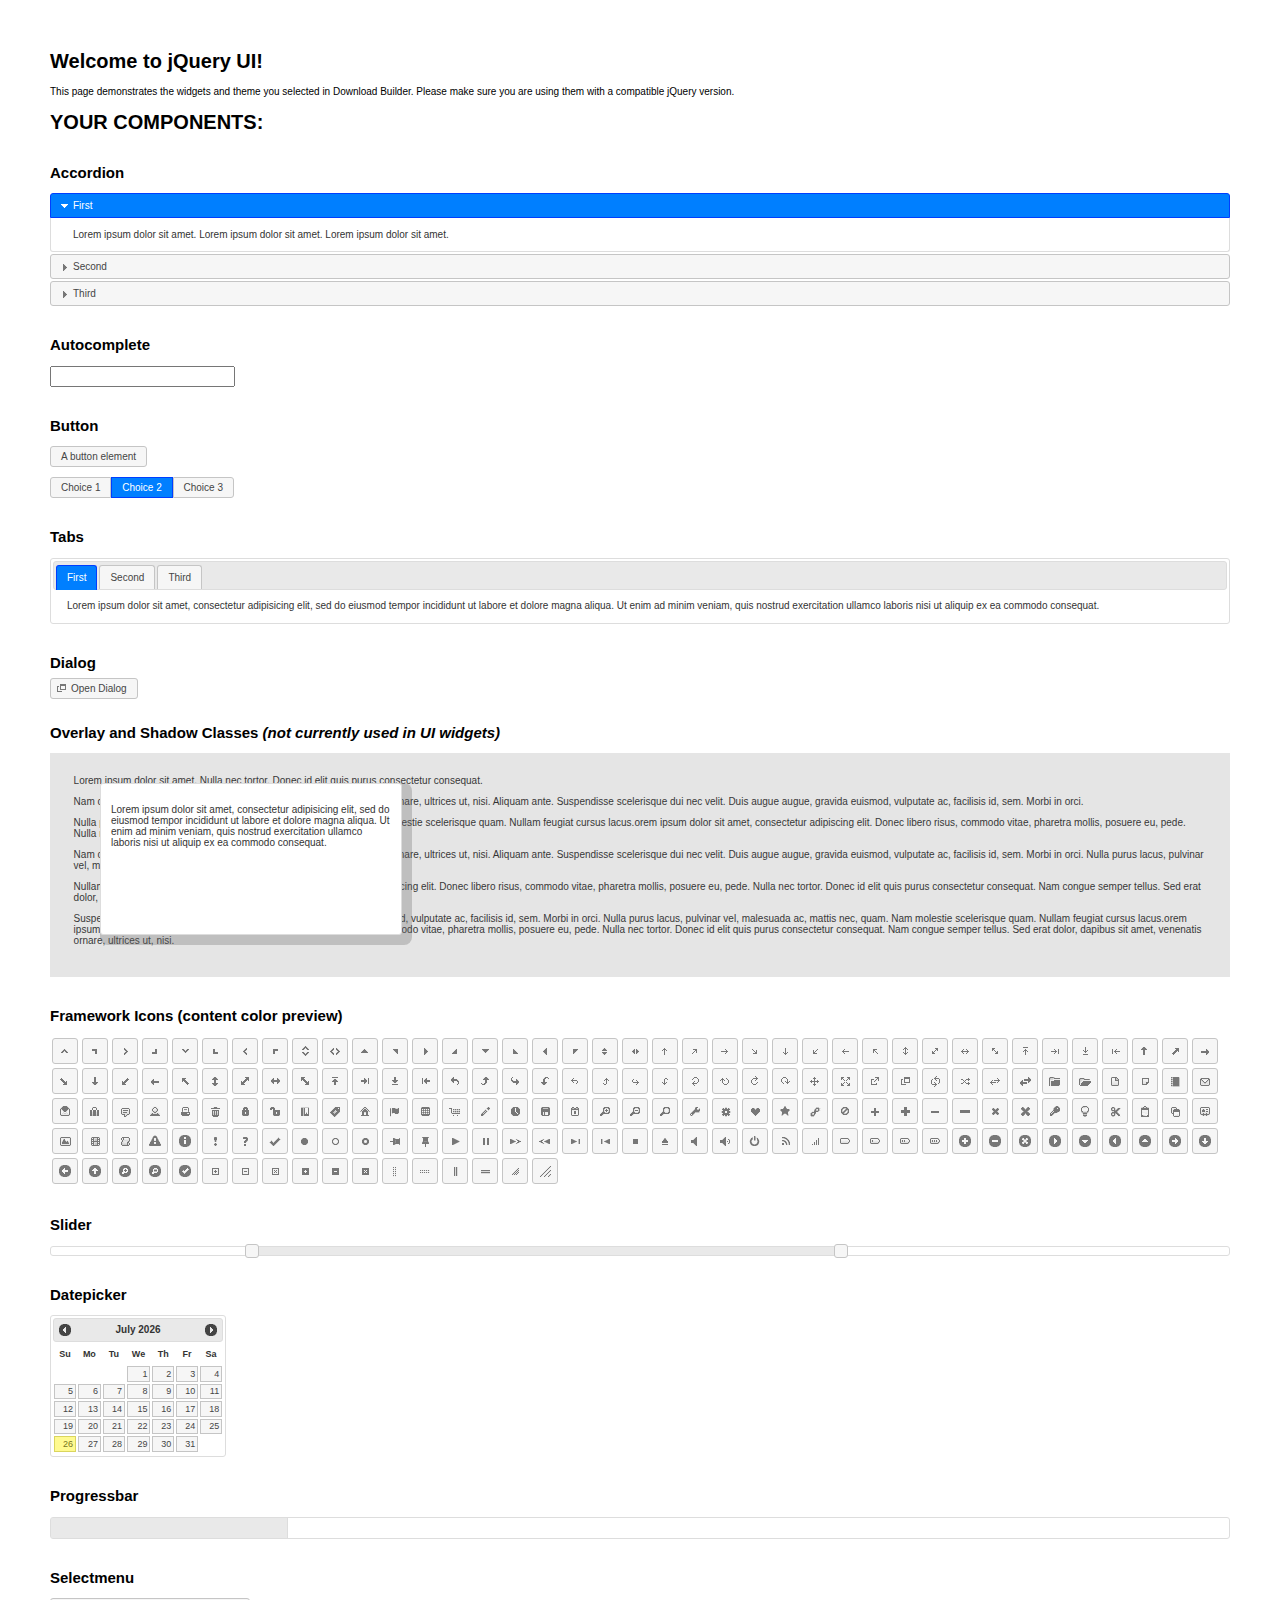
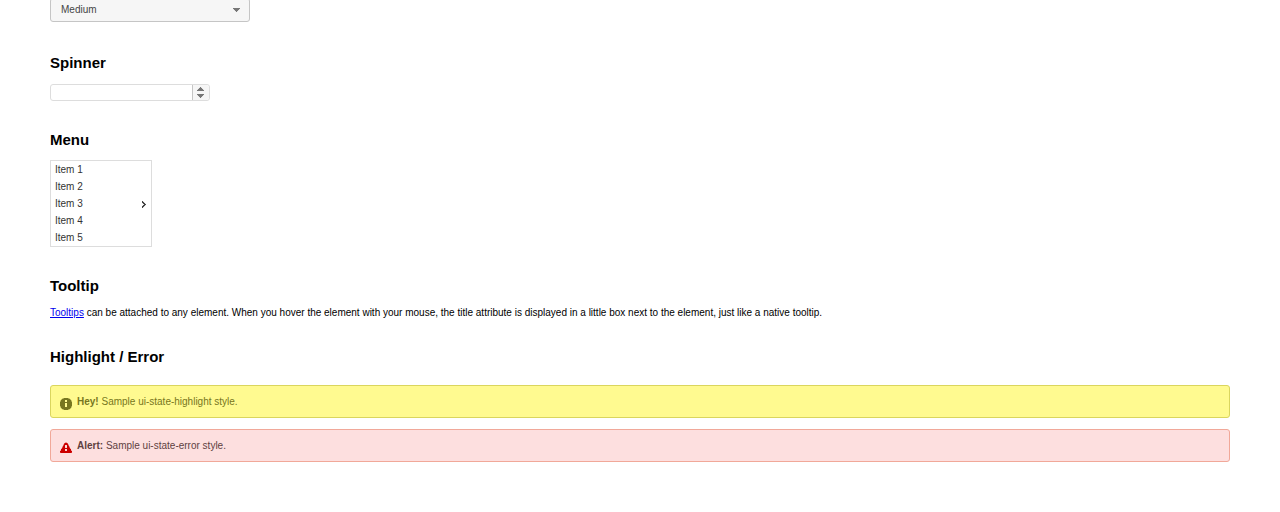
<file: html/jq-ui/index.html>
<!doctype html>
<html lang="us">
<head>
	<meta charset="utf-8">
	<title>jQuery UI Example Page</title>
	<link href="jquery-ui.css" rel="stylesheet">
	<style>
	body{
		font: 62.5% "Trebuchet MS", sans-serif;
		margin: 50px;
	}
	.demoHeaders {
		margin-top: 2em;
	}
	#dialog-link {
		padding: .4em 1em .4em 20px;
		text-decoration: none;
		position: relative;
	}
	#dialog-link span.ui-icon {
		margin: 0 5px 0 0;
		position: absolute;
		left: .2em;
		top: 50%;
		margin-top: -8px;
	}
	#icons {
		margin: 0;
		padding: 0;
	}
	#icons li {
		margin: 2px;
		position: relative;
		padding: 4px 0;
		cursor: pointer;
		float: left;
		list-style: none;
	}
	#icons span.ui-icon {
		float: left;
		margin: 0 4px;
	}
	.fakewindowcontain .ui-widget-overlay {
		position: absolute;
	}
	select {
		width: 200px;
	}
	</style>
</head>
<body>

<h1>Welcome to jQuery UI!</h1>

<div class="ui-widget">
	<p>This page demonstrates the widgets and theme you selected in Download Builder. Please make sure you are using them with a compatible jQuery version.</p>
</div>

<h1>YOUR COMPONENTS:</h1>


<!-- Accordion -->
<h2 class="demoHeaders">Accordion</h2>
<div id="accordion">
	<h3>First</h3>
	<div>Lorem ipsum dolor sit amet. Lorem ipsum dolor sit amet. Lorem ipsum dolor sit amet.</div>
	<h3>Second</h3>
	<div>Phasellus mattis tincidunt nibh.</div>
	<h3>Third</h3>
	<div>Nam dui erat, auctor a, dignissim quis.</div>
</div>



<!-- Autocomplete -->
<h2 class="demoHeaders">Autocomplete</h2>
<div>
	<input id="autocomplete" title="type &quot;a&quot;">
</div>



<!-- Button -->
<h2 class="demoHeaders">Button</h2>
<button id="button">A button element</button>
<form style="margin-top: 1em;">
	<div id="radioset">
		<input type="radio" id="radio1" name="radio"><label for="radio1">Choice 1</label>
		<input type="radio" id="radio2" name="radio" checked="checked"><label for="radio2">Choice 2</label>
		<input type="radio" id="radio3" name="radio"><label for="radio3">Choice 3</label>
	</div>
</form>



<!-- Tabs -->
<h2 class="demoHeaders">Tabs</h2>
<div id="tabs">
	<ul>
		<li><a href="#tabs-1">First</a></li>
		<li><a href="#tabs-2">Second</a></li>
		<li><a href="#tabs-3">Third</a></li>
	</ul>
	<div id="tabs-1">Lorem ipsum dolor sit amet, consectetur adipisicing elit, sed do eiusmod tempor incididunt ut labore et dolore magna aliqua. Ut enim ad minim veniam, quis nostrud exercitation ullamco laboris nisi ut aliquip ex ea commodo consequat.</div>
	<div id="tabs-2">Phasellus mattis tincidunt nibh. Cras orci urna, blandit id, pretium vel, aliquet ornare, felis. Maecenas scelerisque sem non nisl. Fusce sed lorem in enim dictum bibendum.</div>
	<div id="tabs-3">Nam dui erat, auctor a, dignissim quis, sollicitudin eu, felis. Pellentesque nisi urna, interdum eget, sagittis et, consequat vestibulum, lacus. Mauris porttitor ullamcorper augue.</div>
</div>



<!-- Dialog NOTE: Dialog is not generated by UI in this demo so it can be visually styled in themeroller-->
<h2 class="demoHeaders">Dialog</h2>
<p><a href="#" id="dialog-link" class="ui-state-default ui-corner-all"><span class="ui-icon ui-icon-newwin"></span>Open Dialog</a></p>

<h2 class="demoHeaders">Overlay and Shadow Classes <em>(not currently used in UI widgets)</em></h2>
<div style="position: relative; width: 96%; height: 200px; padding:1% 2%; overflow:hidden;" class="fakewindowcontain">
	<p>Lorem ipsum dolor sit amet,  Nulla nec tortor. Donec id elit quis purus consectetur consequat. </p><p>Nam congue semper tellus. Sed erat dolor, dapibus sit amet, venenatis ornare, ultrices ut, nisi. Aliquam ante. Suspendisse scelerisque dui nec velit. Duis augue augue, gravida euismod, vulputate ac, facilisis id, sem. Morbi in orci. </p><p>Nulla purus lacus, pulvinar vel, malesuada ac, mattis nec, quam. Nam molestie scelerisque quam. Nullam feugiat cursus lacus.orem ipsum dolor sit amet, consectetur adipiscing elit. Donec libero risus, commodo vitae, pharetra mollis, posuere eu, pede. Nulla nec tortor. Donec id elit quis purus consectetur consequat. </p><p>Nam congue semper tellus. Sed erat dolor, dapibus sit amet, venenatis ornare, ultrices ut, nisi. Aliquam ante. Suspendisse scelerisque dui nec velit. Duis augue augue, gravida euismod, vulputate ac, facilisis id, sem. Morbi in orci. Nulla purus lacus, pulvinar vel, malesuada ac, mattis nec, quam. Nam molestie scelerisque quam. </p><p>Nullam feugiat cursus lacus.orem ipsum dolor sit amet, consectetur adipiscing elit. Donec libero risus, commodo vitae, pharetra mollis, posuere eu, pede. Nulla nec tortor. Donec id elit quis purus consectetur consequat. Nam congue semper tellus. Sed erat dolor, dapibus sit amet, venenatis ornare, ultrices ut, nisi. Aliquam ante. </p><p>Suspendisse scelerisque dui nec velit. Duis augue augue, gravida euismod, vulputate ac, facilisis id, sem. Morbi in orci. Nulla purus lacus, pulvinar vel, malesuada ac, mattis nec, quam. Nam molestie scelerisque quam. Nullam feugiat cursus lacus.orem ipsum dolor sit amet, consectetur adipiscing elit. Donec libero risus, commodo vitae, pharetra mollis, posuere eu, pede. Nulla nec tortor. Donec id elit quis purus consectetur consequat. Nam congue semper tellus. Sed erat dolor, dapibus sit amet, venenatis ornare, ultrices ut, nisi. </p>

	<!-- ui-dialog -->
	<div class="ui-overlay"><div class="ui-widget-overlay"></div><div class="ui-widget-shadow ui-corner-all" style="width: 302px; height: 152px; position: absolute; left: 50px; top: 30px;"></div></div>
	<div style="position: absolute; width: 280px; height: 130px;left: 50px; top: 30px; padding: 10px;" class="ui-widget ui-widget-content ui-corner-all">
		<div class="ui-dialog-content ui-widget-content" style="background: none; border: 0;">
			<p>Lorem ipsum dolor sit amet, consectetur adipisicing elit, sed do eiusmod tempor incididunt ut labore et dolore magna aliqua. Ut enim ad minim veniam, quis nostrud exercitation ullamco laboris nisi ut aliquip ex ea commodo consequat.</p>
		</div>
	</div>

</div>

<!-- ui-dialog -->
<div id="dialog" title="Dialog Title">
	<p>Lorem ipsum dolor sit amet, consectetur adipisicing elit, sed do eiusmod tempor incididunt ut labore et dolore magna aliqua. Ut enim ad minim veniam, quis nostrud exercitation ullamco laboris nisi ut aliquip ex ea commodo consequat.</p>
</div>



<h2 class="demoHeaders">Framework Icons (content color preview)</h2>
<ul id="icons" class="ui-widget ui-helper-clearfix">
	<li class="ui-state-default ui-corner-all" title=".ui-icon-carat-1-n"><span class="ui-icon ui-icon-carat-1-n"></span></li>
	<li class="ui-state-default ui-corner-all" title=".ui-icon-carat-1-ne"><span class="ui-icon ui-icon-carat-1-ne"></span></li>
	<li class="ui-state-default ui-corner-all" title=".ui-icon-carat-1-e"><span class="ui-icon ui-icon-carat-1-e"></span></li>
	<li class="ui-state-default ui-corner-all" title=".ui-icon-carat-1-se"><span class="ui-icon ui-icon-carat-1-se"></span></li>
	<li class="ui-state-default ui-corner-all" title=".ui-icon-carat-1-s"><span class="ui-icon ui-icon-carat-1-s"></span></li>
	<li class="ui-state-default ui-corner-all" title=".ui-icon-carat-1-sw"><span class="ui-icon ui-icon-carat-1-sw"></span></li>
	<li class="ui-state-default ui-corner-all" title=".ui-icon-carat-1-w"><span class="ui-icon ui-icon-carat-1-w"></span></li>
	<li class="ui-state-default ui-corner-all" title=".ui-icon-carat-1-nw"><span class="ui-icon ui-icon-carat-1-nw"></span></li>
	<li class="ui-state-default ui-corner-all" title=".ui-icon-carat-2-n-s"><span class="ui-icon ui-icon-carat-2-n-s"></span></li>
	<li class="ui-state-default ui-corner-all" title=".ui-icon-carat-2-e-w"><span class="ui-icon ui-icon-carat-2-e-w"></span></li>
	<li class="ui-state-default ui-corner-all" title=".ui-icon-triangle-1-n"><span class="ui-icon ui-icon-triangle-1-n"></span></li>
	<li class="ui-state-default ui-corner-all" title=".ui-icon-triangle-1-ne"><span class="ui-icon ui-icon-triangle-1-ne"></span></li>
	<li class="ui-state-default ui-corner-all" title=".ui-icon-triangle-1-e"><span class="ui-icon ui-icon-triangle-1-e"></span></li>
	<li class="ui-state-default ui-corner-all" title=".ui-icon-triangle-1-se"><span class="ui-icon ui-icon-triangle-1-se"></span></li>
	<li class="ui-state-default ui-corner-all" title=".ui-icon-triangle-1-s"><span class="ui-icon ui-icon-triangle-1-s"></span></li>
	<li class="ui-state-default ui-corner-all" title=".ui-icon-triangle-1-sw"><span class="ui-icon ui-icon-triangle-1-sw"></span></li>
	<li class="ui-state-default ui-corner-all" title=".ui-icon-triangle-1-w"><span class="ui-icon ui-icon-triangle-1-w"></span></li>
	<li class="ui-state-default ui-corner-all" title=".ui-icon-triangle-1-nw"><span class="ui-icon ui-icon-triangle-1-nw"></span></li>
	<li class="ui-state-default ui-corner-all" title=".ui-icon-triangle-2-n-s"><span class="ui-icon ui-icon-triangle-2-n-s"></span></li>
	<li class="ui-state-default ui-corner-all" title=".ui-icon-triangle-2-e-w"><span class="ui-icon ui-icon-triangle-2-e-w"></span></li>
	<li class="ui-state-default ui-corner-all" title=".ui-icon-arrow-1-n"><span class="ui-icon ui-icon-arrow-1-n"></span></li>
	<li class="ui-state-default ui-corner-all" title=".ui-icon-arrow-1-ne"><span class="ui-icon ui-icon-arrow-1-ne"></span></li>
	<li class="ui-state-default ui-corner-all" title=".ui-icon-arrow-1-e"><span class="ui-icon ui-icon-arrow-1-e"></span></li>
	<li class="ui-state-default ui-corner-all" title=".ui-icon-arrow-1-se"><span class="ui-icon ui-icon-arrow-1-se"></span></li>
	<li class="ui-state-default ui-corner-all" title=".ui-icon-arrow-1-s"><span class="ui-icon ui-icon-arrow-1-s"></span></li>
	<li class="ui-state-default ui-corner-all" title=".ui-icon-arrow-1-sw"><span class="ui-icon ui-icon-arrow-1-sw"></span></li>
	<li class="ui-state-default ui-corner-all" title=".ui-icon-arrow-1-w"><span class="ui-icon ui-icon-arrow-1-w"></span></li>
	<li class="ui-state-default ui-corner-all" title=".ui-icon-arrow-1-nw"><span class="ui-icon ui-icon-arrow-1-nw"></span></li>
	<li class="ui-state-default ui-corner-all" title=".ui-icon-arrow-2-n-s"><span class="ui-icon ui-icon-arrow-2-n-s"></span></li>
	<li class="ui-state-default ui-corner-all" title=".ui-icon-arrow-2-ne-sw"><span class="ui-icon ui-icon-arrow-2-ne-sw"></span></li>
	<li class="ui-state-default ui-corner-all" title=".ui-icon-arrow-2-e-w"><span class="ui-icon ui-icon-arrow-2-e-w"></span></li>
	<li class="ui-state-default ui-corner-all" title=".ui-icon-arrow-2-se-nw"><span class="ui-icon ui-icon-arrow-2-se-nw"></span></li>
	<li class="ui-state-default ui-corner-all" title=".ui-icon-arrowstop-1-n"><span class="ui-icon ui-icon-arrowstop-1-n"></span></li>
	<li class="ui-state-default ui-corner-all" title=".ui-icon-arrowstop-1-e"><span class="ui-icon ui-icon-arrowstop-1-e"></span></li>
	<li class="ui-state-default ui-corner-all" title=".ui-icon-arrowstop-1-s"><span class="ui-icon ui-icon-arrowstop-1-s"></span></li>
	<li class="ui-state-default ui-corner-all" title=".ui-icon-arrowstop-1-w"><span class="ui-icon ui-icon-arrowstop-1-w"></span></li>
	<li class="ui-state-default ui-corner-all" title=".ui-icon-arrowthick-1-n"><span class="ui-icon ui-icon-arrowthick-1-n"></span></li>
	<li class="ui-state-default ui-corner-all" title=".ui-icon-arrowthick-1-ne"><span class="ui-icon ui-icon-arrowthick-1-ne"></span></li>
	<li class="ui-state-default ui-corner-all" title=".ui-icon-arrowthick-1-e"><span class="ui-icon ui-icon-arrowthick-1-e"></span></li>
	<li class="ui-state-default ui-corner-all" title=".ui-icon-arrowthick-1-se"><span class="ui-icon ui-icon-arrowthick-1-se"></span></li>
	<li class="ui-state-default ui-corner-all" title=".ui-icon-arrowthick-1-s"><span class="ui-icon ui-icon-arrowthick-1-s"></span></li>
	<li class="ui-state-default ui-corner-all" title=".ui-icon-arrowthick-1-sw"><span class="ui-icon ui-icon-arrowthick-1-sw"></span></li>
	<li class="ui-state-default ui-corner-all" title=".ui-icon-arrowthick-1-w"><span class="ui-icon ui-icon-arrowthick-1-w"></span></li>
	<li class="ui-state-default ui-corner-all" title=".ui-icon-arrowthick-1-nw"><span class="ui-icon ui-icon-arrowthick-1-nw"></span></li>
	<li class="ui-state-default ui-corner-all" title=".ui-icon-arrowthick-2-n-s"><span class="ui-icon ui-icon-arrowthick-2-n-s"></span></li>
	<li class="ui-state-default ui-corner-all" title=".ui-icon-arrowthick-2-ne-sw"><span class="ui-icon ui-icon-arrowthick-2-ne-sw"></span></li>
	<li class="ui-state-default ui-corner-all" title=".ui-icon-arrowthick-2-e-w"><span class="ui-icon ui-icon-arrowthick-2-e-w"></span></li>
	<li class="ui-state-default ui-corner-all" title=".ui-icon-arrowthick-2-se-nw"><span class="ui-icon ui-icon-arrowthick-2-se-nw"></span></li>
	<li class="ui-state-default ui-corner-all" title=".ui-icon-arrowthickstop-1-n"><span class="ui-icon ui-icon-arrowthickstop-1-n"></span></li>
	<li class="ui-state-default ui-corner-all" title=".ui-icon-arrowthickstop-1-e"><span class="ui-icon ui-icon-arrowthickstop-1-e"></span></li>
	<li class="ui-state-default ui-corner-all" title=".ui-icon-arrowthickstop-1-s"><span class="ui-icon ui-icon-arrowthickstop-1-s"></span></li>
	<li class="ui-state-default ui-corner-all" title=".ui-icon-arrowthickstop-1-w"><span class="ui-icon ui-icon-arrowthickstop-1-w"></span></li>
	<li class="ui-state-default ui-corner-all" title=".ui-icon-arrowreturnthick-1-w"><span class="ui-icon ui-icon-arrowreturnthick-1-w"></span></li>
	<li class="ui-state-default ui-corner-all" title=".ui-icon-arrowreturnthick-1-n"><span class="ui-icon ui-icon-arrowreturnthick-1-n"></span></li>
	<li class="ui-state-default ui-corner-all" title=".ui-icon-arrowreturnthick-1-e"><span class="ui-icon ui-icon-arrowreturnthick-1-e"></span></li>
	<li class="ui-state-default ui-corner-all" title=".ui-icon-arrowreturnthick-1-s"><span class="ui-icon ui-icon-arrowreturnthick-1-s"></span></li>
	<li class="ui-state-default ui-corner-all" title=".ui-icon-arrowreturn-1-w"><span class="ui-icon ui-icon-arrowreturn-1-w"></span></li>
	<li class="ui-state-default ui-corner-all" title=".ui-icon-arrowreturn-1-n"><span class="ui-icon ui-icon-arrowreturn-1-n"></span></li>
	<li class="ui-state-default ui-corner-all" title=".ui-icon-arrowreturn-1-e"><span class="ui-icon ui-icon-arrowreturn-1-e"></span></li>
	<li class="ui-state-default ui-corner-all" title=".ui-icon-arrowreturn-1-s"><span class="ui-icon ui-icon-arrowreturn-1-s"></span></li>
	<li class="ui-state-default ui-corner-all" title=".ui-icon-arrowrefresh-1-w"><span class="ui-icon ui-icon-arrowrefresh-1-w"></span></li>
	<li class="ui-state-default ui-corner-all" title=".ui-icon-arrowrefresh-1-n"><span class="ui-icon ui-icon-arrowrefresh-1-n"></span></li>
	<li class="ui-state-default ui-corner-all" title=".ui-icon-arrowrefresh-1-e"><span class="ui-icon ui-icon-arrowrefresh-1-e"></span></li>
	<li class="ui-state-default ui-corner-all" title=".ui-icon-arrowrefresh-1-s"><span class="ui-icon ui-icon-arrowrefresh-1-s"></span></li>
	<li class="ui-state-default ui-corner-all" title=".ui-icon-arrow-4"><span class="ui-icon ui-icon-arrow-4"></span></li>
	<li class="ui-state-default ui-corner-all" title=".ui-icon-arrow-4-diag"><span class="ui-icon ui-icon-arrow-4-diag"></span></li>
	<li class="ui-state-default ui-corner-all" title=".ui-icon-extlink"><span class="ui-icon ui-icon-extlink"></span></li>
	<li class="ui-state-default ui-corner-all" title=".ui-icon-newwin"><span class="ui-icon ui-icon-newwin"></span></li>
	<li class="ui-state-default ui-corner-all" title=".ui-icon-refresh"><span class="ui-icon ui-icon-refresh"></span></li>
	<li class="ui-state-default ui-corner-all" title=".ui-icon-shuffle"><span class="ui-icon ui-icon-shuffle"></span></li>
	<li class="ui-state-default ui-corner-all" title=".ui-icon-transfer-e-w"><span class="ui-icon ui-icon-transfer-e-w"></span></li>
	<li class="ui-state-default ui-corner-all" title=".ui-icon-transferthick-e-w"><span class="ui-icon ui-icon-transferthick-e-w"></span></li>
	<li class="ui-state-default ui-corner-all" title=".ui-icon-folder-collapsed"><span class="ui-icon ui-icon-folder-collapsed"></span></li>
	<li class="ui-state-default ui-corner-all" title=".ui-icon-folder-open"><span class="ui-icon ui-icon-folder-open"></span></li>
	<li class="ui-state-default ui-corner-all" title=".ui-icon-document"><span class="ui-icon ui-icon-document"></span></li>
	<li class="ui-state-default ui-corner-all" title=".ui-icon-document-b"><span class="ui-icon ui-icon-document-b"></span></li>
	<li class="ui-state-default ui-corner-all" title=".ui-icon-note"><span class="ui-icon ui-icon-note"></span></li>
	<li class="ui-state-default ui-corner-all" title=".ui-icon-mail-closed"><span class="ui-icon ui-icon-mail-closed"></span></li>
	<li class="ui-state-default ui-corner-all" title=".ui-icon-mail-open"><span class="ui-icon ui-icon-mail-open"></span></li>
	<li class="ui-state-default ui-corner-all" title=".ui-icon-suitcase"><span class="ui-icon ui-icon-suitcase"></span></li>
	<li class="ui-state-default ui-corner-all" title=".ui-icon-comment"><span class="ui-icon ui-icon-comment"></span></li>
	<li class="ui-state-default ui-corner-all" title=".ui-icon-person"><span class="ui-icon ui-icon-person"></span></li>
	<li class="ui-state-default ui-corner-all" title=".ui-icon-print"><span class="ui-icon ui-icon-print"></span></li>
	<li class="ui-state-default ui-corner-all" title=".ui-icon-trash"><span class="ui-icon ui-icon-trash"></span></li>
	<li class="ui-state-default ui-corner-all" title=".ui-icon-locked"><span class="ui-icon ui-icon-locked"></span></li>
	<li class="ui-state-default ui-corner-all" title=".ui-icon-unlocked"><span class="ui-icon ui-icon-unlocked"></span></li>
	<li class="ui-state-default ui-corner-all" title=".ui-icon-bookmark"><span class="ui-icon ui-icon-bookmark"></span></li>
	<li class="ui-state-default ui-corner-all" title=".ui-icon-tag"><span class="ui-icon ui-icon-tag"></span></li>
	<li class="ui-state-default ui-corner-all" title=".ui-icon-home"><span class="ui-icon ui-icon-home"></span></li>
	<li class="ui-state-default ui-corner-all" title=".ui-icon-flag"><span class="ui-icon ui-icon-flag"></span></li>
	<li class="ui-state-default ui-corner-all" title=".ui-icon-calculator"><span class="ui-icon ui-icon-calculator"></span></li>
	<li class="ui-state-default ui-corner-all" title=".ui-icon-cart"><span class="ui-icon ui-icon-cart"></span></li>
	<li class="ui-state-default ui-corner-all" title=".ui-icon-pencil"><span class="ui-icon ui-icon-pencil"></span></li>
	<li class="ui-state-default ui-corner-all" title=".ui-icon-clock"><span class="ui-icon ui-icon-clock"></span></li>
	<li class="ui-state-default ui-corner-all" title=".ui-icon-disk"><span class="ui-icon ui-icon-disk"></span></li>
	<li class="ui-state-default ui-corner-all" title=".ui-icon-calendar"><span class="ui-icon ui-icon-calendar"></span></li>
	<li class="ui-state-default ui-corner-all" title=".ui-icon-zoomin"><span class="ui-icon ui-icon-zoomin"></span></li>
	<li class="ui-state-default ui-corner-all" title=".ui-icon-zoomout"><span class="ui-icon ui-icon-zoomout"></span></li>
	<li class="ui-state-default ui-corner-all" title=".ui-icon-search"><span class="ui-icon ui-icon-search"></span></li>
	<li class="ui-state-default ui-corner-all" title=".ui-icon-wrench"><span class="ui-icon ui-icon-wrench"></span></li>
	<li class="ui-state-default ui-corner-all" title=".ui-icon-gear"><span class="ui-icon ui-icon-gear"></span></li>
	<li class="ui-state-default ui-corner-all" title=".ui-icon-heart"><span class="ui-icon ui-icon-heart"></span></li>
	<li class="ui-state-default ui-corner-all" title=".ui-icon-star"><span class="ui-icon ui-icon-star"></span></li>
	<li class="ui-state-default ui-corner-all" title=".ui-icon-link"><span class="ui-icon ui-icon-link"></span></li>
	<li class="ui-state-default ui-corner-all" title=".ui-icon-cancel"><span class="ui-icon ui-icon-cancel"></span></li>
	<li class="ui-state-default ui-corner-all" title=".ui-icon-plus"><span class="ui-icon ui-icon-plus"></span></li>
	<li class="ui-state-default ui-corner-all" title=".ui-icon-plusthick"><span class="ui-icon ui-icon-plusthick"></span></li>
	<li class="ui-state-default ui-corner-all" title=".ui-icon-minus"><span class="ui-icon ui-icon-minus"></span></li>
	<li class="ui-state-default ui-corner-all" title=".ui-icon-minusthick"><span class="ui-icon ui-icon-minusthick"></span></li>
	<li class="ui-state-default ui-corner-all" title=".ui-icon-close"><span class="ui-icon ui-icon-close"></span></li>
	<li class="ui-state-default ui-corner-all" title=".ui-icon-closethick"><span class="ui-icon ui-icon-closethick"></span></li>
	<li class="ui-state-default ui-corner-all" title=".ui-icon-key"><span class="ui-icon ui-icon-key"></span></li>
	<li class="ui-state-default ui-corner-all" title=".ui-icon-lightbulb"><span class="ui-icon ui-icon-lightbulb"></span></li>
	<li class="ui-state-default ui-corner-all" title=".ui-icon-scissors"><span class="ui-icon ui-icon-scissors"></span></li>
	<li class="ui-state-default ui-corner-all" title=".ui-icon-clipboard"><span class="ui-icon ui-icon-clipboard"></span></li>
	<li class="ui-state-default ui-corner-all" title=".ui-icon-copy"><span class="ui-icon ui-icon-copy"></span></li>
	<li class="ui-state-default ui-corner-all" title=".ui-icon-contact"><span class="ui-icon ui-icon-contact"></span></li>
	<li class="ui-state-default ui-corner-all" title=".ui-icon-image"><span class="ui-icon ui-icon-image"></span></li>
	<li class="ui-state-default ui-corner-all" title=".ui-icon-video"><span class="ui-icon ui-icon-video"></span></li>
	<li class="ui-state-default ui-corner-all" title=".ui-icon-script"><span class="ui-icon ui-icon-script"></span></li>
	<li class="ui-state-default ui-corner-all" title=".ui-icon-alert"><span class="ui-icon ui-icon-alert"></span></li>
	<li class="ui-state-default ui-corner-all" title=".ui-icon-info"><span class="ui-icon ui-icon-info"></span></li>
	<li class="ui-state-default ui-corner-all" title=".ui-icon-notice"><span class="ui-icon ui-icon-notice"></span></li>
	<li class="ui-state-default ui-corner-all" title=".ui-icon-help"><span class="ui-icon ui-icon-help"></span></li>
	<li class="ui-state-default ui-corner-all" title=".ui-icon-check"><span class="ui-icon ui-icon-check"></span></li>
	<li class="ui-state-default ui-corner-all" title=".ui-icon-bullet"><span class="ui-icon ui-icon-bullet"></span></li>
	<li class="ui-state-default ui-corner-all" title=".ui-icon-radio-off"><span class="ui-icon ui-icon-radio-off"></span></li>
	<li class="ui-state-default ui-corner-all" title=".ui-icon-radio-on"><span class="ui-icon ui-icon-radio-on"></span></li>
	<li class="ui-state-default ui-corner-all" title=".ui-icon-pin-w"><span class="ui-icon ui-icon-pin-w"></span></li>
	<li class="ui-state-default ui-corner-all" title=".ui-icon-pin-s"><span class="ui-icon ui-icon-pin-s"></span></li>
	<li class="ui-state-default ui-corner-all" title=".ui-icon-play"><span class="ui-icon ui-icon-play"></span></li>
	<li class="ui-state-default ui-corner-all" title=".ui-icon-pause"><span class="ui-icon ui-icon-pause"></span></li>
	<li class="ui-state-default ui-corner-all" title=".ui-icon-seek-next"><span class="ui-icon ui-icon-seek-next"></span></li>
	<li class="ui-state-default ui-corner-all" title=".ui-icon-seek-prev"><span class="ui-icon ui-icon-seek-prev"></span></li>
	<li class="ui-state-default ui-corner-all" title=".ui-icon-seek-end"><span class="ui-icon ui-icon-seek-end"></span></li>
	<li class="ui-state-default ui-corner-all" title=".ui-icon-seek-first"><span class="ui-icon ui-icon-seek-first"></span></li>
	<li class="ui-state-default ui-corner-all" title=".ui-icon-stop"><span class="ui-icon ui-icon-stop"></span></li>
	<li class="ui-state-default ui-corner-all" title=".ui-icon-eject"><span class="ui-icon ui-icon-eject"></span></li>
	<li class="ui-state-default ui-corner-all" title=".ui-icon-volume-off"><span class="ui-icon ui-icon-volume-off"></span></li>
	<li class="ui-state-default ui-corner-all" title=".ui-icon-volume-on"><span class="ui-icon ui-icon-volume-on"></span></li>
	<li class="ui-state-default ui-corner-all" title=".ui-icon-power"><span class="ui-icon ui-icon-power"></span></li>
	<li class="ui-state-default ui-corner-all" title=".ui-icon-signal-diag"><span class="ui-icon ui-icon-signal-diag"></span></li>
	<li class="ui-state-default ui-corner-all" title=".ui-icon-signal"><span class="ui-icon ui-icon-signal"></span></li>
	<li class="ui-state-default ui-corner-all" title=".ui-icon-battery-0"><span class="ui-icon ui-icon-battery-0"></span></li>
	<li class="ui-state-default ui-corner-all" title=".ui-icon-battery-1"><span class="ui-icon ui-icon-battery-1"></span></li>
	<li class="ui-state-default ui-corner-all" title=".ui-icon-battery-2"><span class="ui-icon ui-icon-battery-2"></span></li>
	<li class="ui-state-default ui-corner-all" title=".ui-icon-battery-3"><span class="ui-icon ui-icon-battery-3"></span></li>
	<li class="ui-state-default ui-corner-all" title=".ui-icon-circle-plus"><span class="ui-icon ui-icon-circle-plus"></span></li>
	<li class="ui-state-default ui-corner-all" title=".ui-icon-circle-minus"><span class="ui-icon ui-icon-circle-minus"></span></li>
	<li class="ui-state-default ui-corner-all" title=".ui-icon-circle-close"><span class="ui-icon ui-icon-circle-close"></span></li>
	<li class="ui-state-default ui-corner-all" title=".ui-icon-circle-triangle-e"><span class="ui-icon ui-icon-circle-triangle-e"></span></li>
	<li class="ui-state-default ui-corner-all" title=".ui-icon-circle-triangle-s"><span class="ui-icon ui-icon-circle-triangle-s"></span></li>
	<li class="ui-state-default ui-corner-all" title=".ui-icon-circle-triangle-w"><span class="ui-icon ui-icon-circle-triangle-w"></span></li>
	<li class="ui-state-default ui-corner-all" title=".ui-icon-circle-triangle-n"><span class="ui-icon ui-icon-circle-triangle-n"></span></li>
	<li class="ui-state-default ui-corner-all" title=".ui-icon-circle-arrow-e"><span class="ui-icon ui-icon-circle-arrow-e"></span></li>
	<li class="ui-state-default ui-corner-all" title=".ui-icon-circle-arrow-s"><span class="ui-icon ui-icon-circle-arrow-s"></span></li>
	<li class="ui-state-default ui-corner-all" title=".ui-icon-circle-arrow-w"><span class="ui-icon ui-icon-circle-arrow-w"></span></li>
	<li class="ui-state-default ui-corner-all" title=".ui-icon-circle-arrow-n"><span class="ui-icon ui-icon-circle-arrow-n"></span></li>
	<li class="ui-state-default ui-corner-all" title=".ui-icon-circle-zoomin"><span class="ui-icon ui-icon-circle-zoomin"></span></li>
	<li class="ui-state-default ui-corner-all" title=".ui-icon-circle-zoomout"><span class="ui-icon ui-icon-circle-zoomout"></span></li>
	<li class="ui-state-default ui-corner-all" title=".ui-icon-circle-check"><span class="ui-icon ui-icon-circle-check"></span></li>
	<li class="ui-state-default ui-corner-all" title=".ui-icon-circlesmall-plus"><span class="ui-icon ui-icon-circlesmall-plus"></span></li>
	<li class="ui-state-default ui-corner-all" title=".ui-icon-circlesmall-minus"><span class="ui-icon ui-icon-circlesmall-minus"></span></li>
	<li class="ui-state-default ui-corner-all" title=".ui-icon-circlesmall-close"><span class="ui-icon ui-icon-circlesmall-close"></span></li>
	<li class="ui-state-default ui-corner-all" title=".ui-icon-squaresmall-plus"><span class="ui-icon ui-icon-squaresmall-plus"></span></li>
	<li class="ui-state-default ui-corner-all" title=".ui-icon-squaresmall-minus"><span class="ui-icon ui-icon-squaresmall-minus"></span></li>
	<li class="ui-state-default ui-corner-all" title=".ui-icon-squaresmall-close"><span class="ui-icon ui-icon-squaresmall-close"></span></li>
	<li class="ui-state-default ui-corner-all" title=".ui-icon-grip-dotted-vertical"><span class="ui-icon ui-icon-grip-dotted-vertical"></span></li>
	<li class="ui-state-default ui-corner-all" title=".ui-icon-grip-dotted-horizontal"><span class="ui-icon ui-icon-grip-dotted-horizontal"></span></li>
	<li class="ui-state-default ui-corner-all" title=".ui-icon-grip-solid-vertical"><span class="ui-icon ui-icon-grip-solid-vertical"></span></li>
	<li class="ui-state-default ui-corner-all" title=".ui-icon-grip-solid-horizontal"><span class="ui-icon ui-icon-grip-solid-horizontal"></span></li>
	<li class="ui-state-default ui-corner-all" title=".ui-icon-gripsmall-diagonal-se"><span class="ui-icon ui-icon-gripsmall-diagonal-se"></span></li>
	<li class="ui-state-default ui-corner-all" title=".ui-icon-grip-diagonal-se"><span class="ui-icon ui-icon-grip-diagonal-se"></span></li>
</ul>


<!-- Slider -->
<h2 class="demoHeaders">Slider</h2>
<div id="slider"></div>



<!-- Datepicker -->
<h2 class="demoHeaders">Datepicker</h2>
<div id="datepicker"></div>



<!-- Progressbar -->
<h2 class="demoHeaders">Progressbar</h2>
<div id="progressbar"></div>



<!-- Progressbar -->
<h2 class="demoHeaders">Selectmenu</h2>
<select id="selectmenu">
	<option>Slower</option>
	<option>Slow</option>
	<option selected="selected">Medium</option>
	<option>Fast</option>
	<option>Faster</option>
</select>



<!-- Spinner -->
<h2 class="demoHeaders">Spinner</h2>
<input id="spinner">



<!-- Menu -->
<h2 class="demoHeaders">Menu</h2>
<ul style="width:100px;" id="menu">
	<li>Item 1</li>
	<li>Item 2</li>
	<li>Item 3
		<ul>
			<li>Item 3-1</li>
			<li>Item 3-2</li>
			<li>Item 3-3</li>
			<li>Item 3-4</li>
			<li>Item 3-5</li>
		</ul>
	</li>
	<li>Item 4</li>
	<li>Item 5</li>
</ul>



<!-- Tooltip -->
<h2 class="demoHeaders">Tooltip</h2>
<p id="tooltip">
	<a href="#" title="That&apos;s what this widget is">Tooltips</a> can be attached to any element. When you hover
the element with your mouse, the title attribute is displayed in a little box next to the element, just like a native tooltip.
</p>


<!-- Highlight / Error -->
<h2 class="demoHeaders">Highlight / Error</h2>
<div class="ui-widget">
	<div class="ui-state-highlight ui-corner-all" style="margin-top: 20px; padding: 0 .7em;">
		<p><span class="ui-icon ui-icon-info" style="float: left; margin-right: .3em;"></span>
		<strong>Hey!</strong> Sample ui-state-highlight style.</p>
	</div>
</div>
<br>
<div class="ui-widget">
	<div class="ui-state-error ui-corner-all" style="padding: 0 .7em;">
		<p><span class="ui-icon ui-icon-alert" style="float: left; margin-right: .3em;"></span>
		<strong>Alert:</strong> Sample ui-state-error style.</p>
	</div>
</div>

<script src="external/jquery/jquery.js"></script>
<script src="jquery-ui.js"></script>
<script>

$( "#accordion" ).accordion();



var availableTags = [
	"ActionScript",
	"AppleScript",
	"Asp",
	"BASIC",
	"C",
	"C++",
	"Clojure",
	"COBOL",
	"ColdFusion",
	"Erlang",
	"Fortran",
	"Groovy",
	"Haskell",
	"Java",
	"JavaScript",
	"Lisp",
	"Perl",
	"PHP",
	"Python",
	"Ruby",
	"Scala",
	"Scheme"
];
$( "#autocomplete" ).autocomplete({
	source: availableTags
});



$( "#button" ).button();
$( "#radioset" ).buttonset();



$( "#tabs" ).tabs();



$( "#dialog" ).dialog({
	autoOpen: false,
	width: 400,
	buttons: [
		{
			text: "Ok",
			click: function() {
				$( this ).dialog( "close" );
			}
		},
		{
			text: "Cancel",
			click: function() {
				$( this ).dialog( "close" );
			}
		}
	]
});

// Link to open the dialog
$( "#dialog-link" ).click(function( event ) {
	$( "#dialog" ).dialog( "open" );
	event.preventDefault();
});



$( "#datepicker" ).datepicker({
	inline: true
});



$( "#slider" ).slider({
	range: true,
	values: [ 17, 67 ]
});



$( "#progressbar" ).progressbar({
	value: 20
});



$( "#spinner" ).spinner();



$( "#menu" ).menu();



$( "#tooltip" ).tooltip();



$( "#selectmenu" ).selectmenu();


// Hover states on the static widgets
$( "#dialog-link, #icons li" ).hover(
	function() {
		$( this ).addClass( "ui-state-hover" );
	},
	function() {
		$( this ).removeClass( "ui-state-hover" );
	}
);
</script>
</body>
</html>
</file>
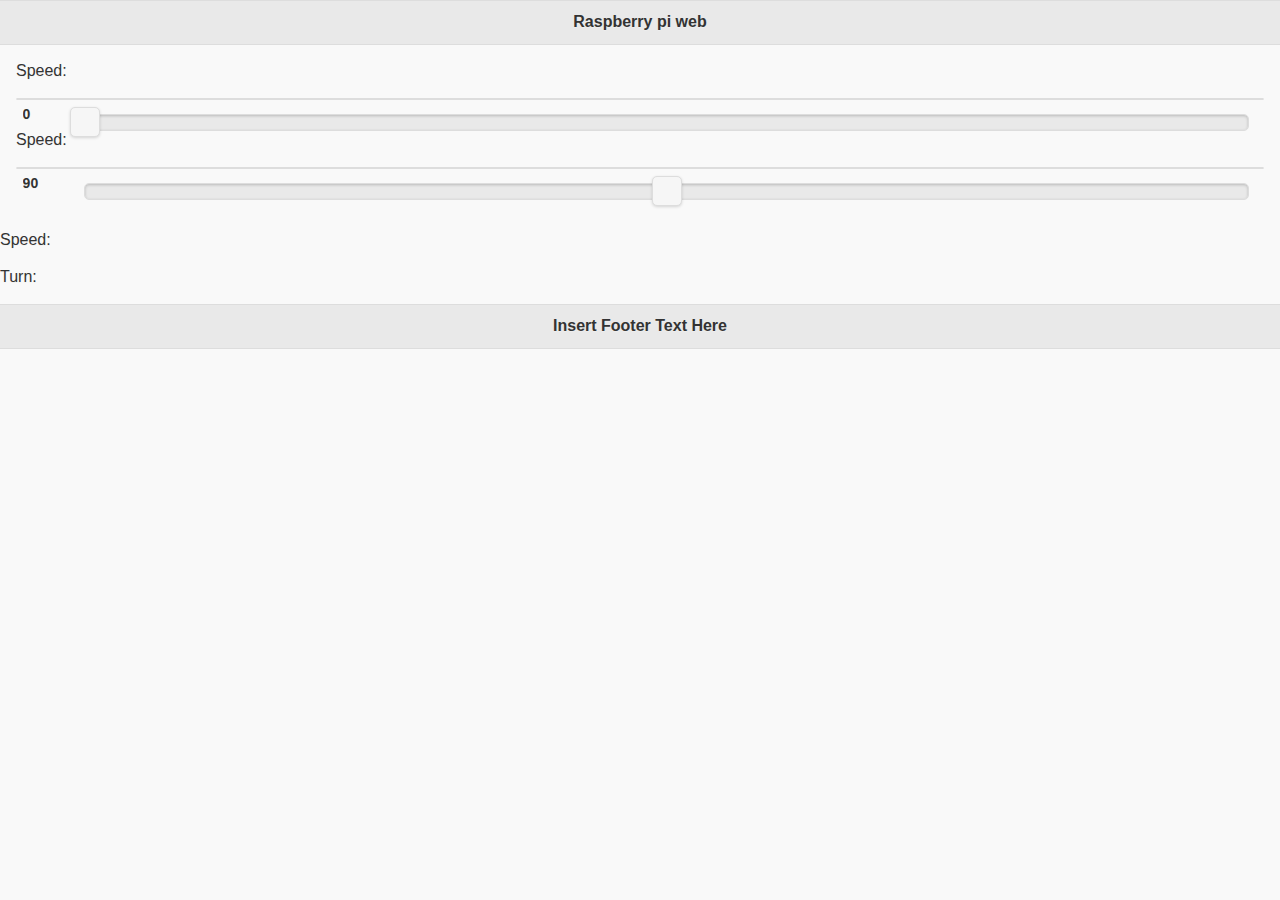
<file: html/index_mo.html>
<!DOCTYPE html>
<html>
<head>
    <meta charset="utf-8">
  <!-- Include meta tag to ensure proper rendering and touch zooming -->
  <meta name="viewport" content="width=device-width, initial-scale=1">
  <!-- Include jQuery Mobile stylesheets -->
    <link rel="stylesheet" href="jq-mo/jquery.mobile-1.4.5.min.css">
<!--  <link rel="stylesheet" href="jq-mo/jquery.mobile.custom.theme.min.css"> -->
  <!-- Include the jQuery library -->
  <script src="jq-ui/external/jquery/jquery.js"></script>
  <!-- Include the jQuery Mobile library -->
  <script src="jq-mo/jquery.mobile-1.4.5.min.js"></script>
  <script src="send_command_request.js"></script>
  <script>


  </script>



</head>
<body>

<div data-role="page" id="pageone">
  <div data-role="header">
    <h1>Raspberry pi web</h1>
  </div>

  <div data-role="main" class="ui-content">
      <form id="div-slider">
        <label for="speedSlider">Speed:</label>
        <input  name="speedSlider" id="speedSlider" min="0" max="180" value="0">
        <label for="turnSlider">Speed:</label>
        <input  name="turnSlider" id="turnSlider" min="0" max="180" value="90">
      </form>
  </div>

  <p id="phpinfo"></p>
  <p id="speed">Speed: </p>
  <p id="turn">Turn: </p>

  <div data-role="footer">
    <h1>Insert Footer Text Here</h1>
  </div>
</div>


  <script>

  $( "#turnSlider" ).bind( "change", function(event, ui) {
  $("#turn").text("Turn is:" + $( "#turnSlider" ).val());
  send_command_request("set_turn",$( "#turnSlider" ).val());
});

 $( "#speedSlider" ).bind( "change", function(event, ui) {
  $("#speed").text("Speed is:" + $( "#speedSlider" ).val());
  send_command_request("set_speed",$( "#speedSlider" ).val());
});

  $( "#speedSlider" ).slider({
  stop: function( event, ui ) {}
});
  $( "#speedSlider" ).on( "slidestop", function( event, ui ) {
  $("#speed").text("Speed is:" + $( "#speedSlider" ).val());
  send_command_request("set_speed",$( "#speedSlider" ).val());
  } );
  $( "#turnSlider" ).slider({
  stop: function( event, ui ) {}
});
  $( "#turnSlider" ).on( "slidestop", function( event, ui ) {
  $("#turn").text("Turn is:" + $( "#turnSlider" ).val());
  send_command_request("set_turn",$( "#turnSlider" ).val());
  } );


  </script>


</body>


</html>
</file>
